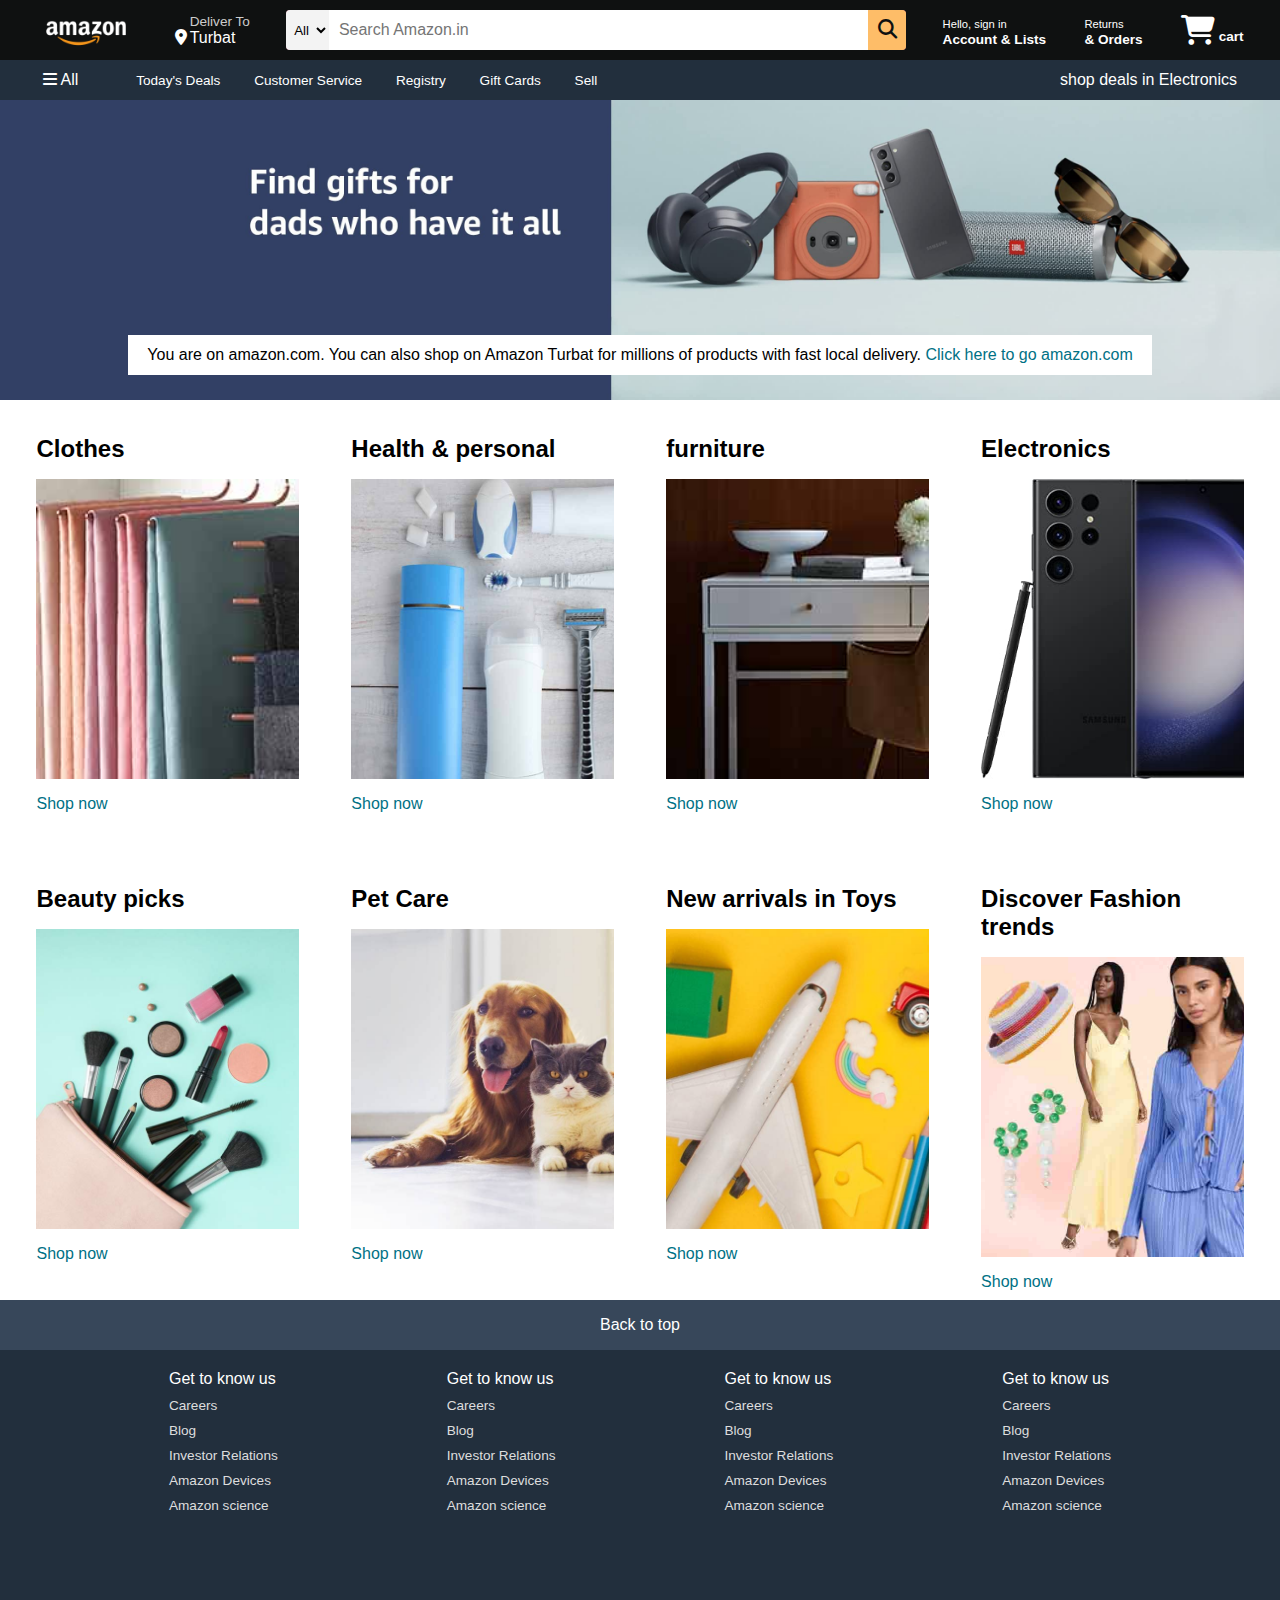
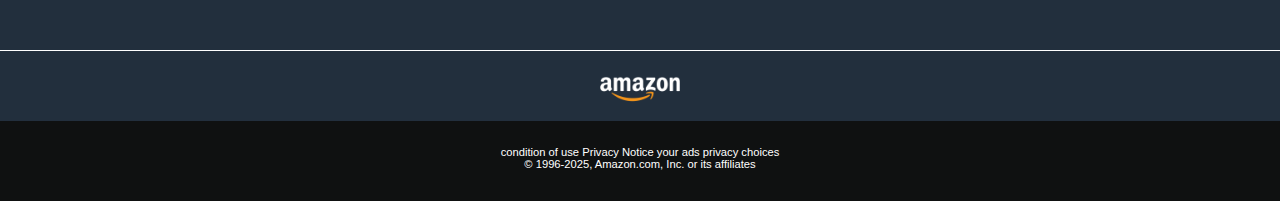
<file: amazon/index.html>
<!DOCTYPE html>
<html lang="en">
  <head>
    <meta charset="UTF-8" />
    <meta name="viewport" content="width=device-width, initial-scale=1.0" />
    <title>AMAZON.IN</title>
    <link
      rel="stylesheet"
      href="https://cdnjs.cloudflare.com/ajax/libs/font-awesome/6.7.2/css/all.min.css"
      integrity="sha512-Evv84Mr4kqVGRNSgIGL/F/aIDqQb7xQ2vcrdIwxfjThSH8CSR7PBEakCr51Ck+w+/U6swU2Im1vVX0SVk9ABhg=="
      crossorigin="anonymous"
      referrerpolicy="no-referrer"
    />
    <link rel="stylesheet" href="style.css" />
  </head>
  <body>
    <!DOCTYPE html>
    <html lang="en">
    <head>
        <meta charset="UTF-8">
        <meta name="viewport" content="width=device-width, initial-scale=1.0">
        <title>Amazon | Tariq</title>
        <link rel="stylesheet" href="https://cdnjs.cloudflare.com/ajax/libs/font-awesome/6.7.2/css/all.min.css" integrity="sha512-Evv84Mr4kqVGRNSgIGL/F/aIDqQb7xQ2vcrdIwxfjThSH8CSR7PBEakCr51Ck+w+/U6swU2Im1vVX0SVk9ABhg==" crossorigin="anonymous" referrerpolicy="no-referrer" />
        <link rel="stylesheet" href="style.css">
    </head>
    <body>
        <header>
            <div class="navbar">
                <div class="nav-logo border">
                    <div class="logo"></div>
                </div>
                <div class="nav-address border">
                    <p class="add-first">Deliver To</p>
                    <div class="add-icon">
                        <i class="fa-solid fa-location-dot"></i>
                        <p class="add-sec">Turbat</p>
                    </div>
                </div>
                <div class="nav-search">
                    <select class="search-select">
                        <option>All</option>
                    </select>
                    <input type="text" placeholder="Search Amazon.in" class="search-input">
                    <div class="search-icon">
                        <i class="fa-solid fa-magnifying-glass"></i>
                    </div>
                </div>
                <div class="nav-singin border">
                  <p><span>Hello, sign in</span></p>
                  <p class="nav-second">Account & Lists</p>
                </div>
                <div class="nav-returns border">
                  <p><span>Returns</span></p>
                  <p class="nav-second">& Orders</p>
                </div>
                <div class="nav-cart border">
                  <i class="fa-solid fa-cart-shopping"></i>
                  cart
                </div>
                </div>

      <div class="panel">
        <div class="panel-all">
          <i class="fa-solid fa-bars"></i>
          All
        </div>
        <div class="panel-ops">
          <p>Today's Deals</p>
          <p>Customer Service</p>
          <p>Registry</p>
         <p>Gift Cards</p>
         <p>Sell</p> 
        </div>
        <div class="panel-deals">shop deals in Electronics</div>
      </div>
    </header>
    <div class="hero-seaction">
      <div class="hero-msg">
        <p>You are on amazon.com. You can also shop on Amazon Turbat for millions of products with fast local delivery. <a>Click here to go amazon.com</a></p>
      </div>
    </div>
    <div class="shop-section">
      <div class="box1 box">
    <div class="box-content">
      <h2>Clothes</h2>
        <div class="box-img" style="background-image: url('img/box1_image.jpg');"></div>
        <p>Shop now</p>
    </div>
      </div>
      <div class="box2 box">
        <div class="box-content">
          <h2>Health & personal</h2>
            <div class="box-img" style="background-image: url('img/box2_image.jpg');"></div>
            <p>Shop now</p>
        </div>
      </div>
      <div class="box3 box">
        <div class="box-content">
          <h2>furniture</h2>
            <div class="box-img" style="background-image: url('img/box3_image.jpg');"></div>
            <p>Shop now</p>
        </div>
      </div>
      <div class="box4 box">
        <div class="box-content">
          <h2>Electronics</h2>
            <div class="box-img" style="background-image: url('img/box4_image.jpg');"></div>
            <p>Shop now</p>
        </div>
      </div>
      <div class="box1 box">
        <div class="box-content">
          <h2>Beauty picks</h2>
            <div class="box-img" style="background-image: url('img/box5_image.jpg');"></div>
            <p>Shop now</p>
        </div>
          </div>
          <div class="box2 box">
            <div class="box-content">
              <h2>Pet Care</h2>
                <div class="box-img" style="background-image: url('img/box6_image.jpg');"></div>
                <p>Shop now</p>
            </div>
          </div>
          <div class="box3 box">
            <div class="box-content">
              <h2>New arrivals in Toys</h2>
                <div class="box-img" style="background-image: url('img/box7_image.jpg');"></div>
                <p>Shop now</p>
            </div>
          </div>
          <div class="box4 box">
            <div class="box-content">
              <h2>Discover Fashion trends</h2>
                <div class="box-img" style="background-image: url('img/box8_image.jpg');"></div>
                <p>Shop now</p>
            </div>
          </div>
    </div>
    <footer>
      <div class="foot-panel1">
        Back to top
      </div>
      <div class="foot-panel2">
        <ul>
          <p>Get to know us</p>
          <a>Careers</a>
          <a>Blog</a>
          <a>Investor Relations</a>
          <a>Amazon Devices</a>
          <a>Amazon science</a>
        </ul>
        <ul>
          <p>Get to know us</p>
          <a>Careers</a>
          <a>Blog</a>
          <a>Investor Relations</a>
          <a>Amazon Devices</a>
          <a>Amazon science</a>
        </ul>
        <ul>
          <p>Get to know us</p>
          <a>Careers</a>
          <a>Blog</a>
          <a>Investor Relations</a>
          <a>Amazon Devices</a>
          <a>Amazon science</a>
        </ul>
        <ul>
          <p>Get to know us</p>
          <a>Careers</a>
          <a>Blog</a>
          <a>Investor Relations</a>
          <a>Amazon Devices</a>
          <a>Amazon science</a>
        </ul>
        
      </div>
      <div class="foot-panel3">
        <div class="logo"></div>
      </div>
      <div class="foot-panel4">
        <div class="pages">
          <a>condition of use</a>
          <a>Privacy Notice</a>
        <a>your ads privacy choices</a>
        </div>
        <div class="copy-right">
          © 1996-2025, Amazon.com, Inc. or its affiliates
        </div>
      </div>
    </footer>
  </body>
</html>
</file>
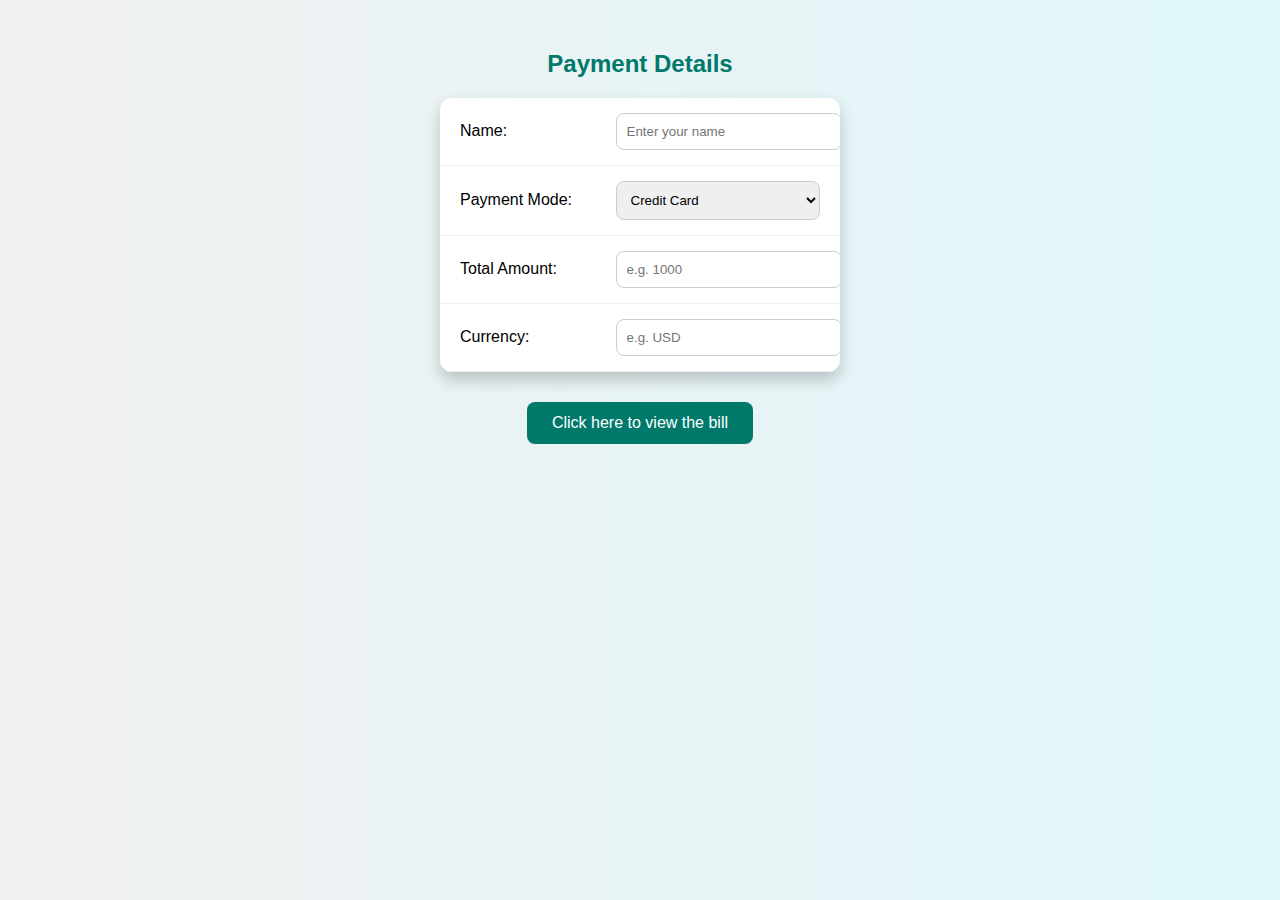
<file: pseudo class/index.html>
<!DOCTYPE html>
<html lang="en">
<head>
    <meta charset="UTF-8">
    <meta name="viewport" content="width=device-width, initial-scale=1.0">
    <title>Scodo Class - Payment</title>
    <link rel="stylesheet" href="style.css">
    <style>
        /* General Reset and Body Styling */
        body {
            font-family: 'Segoe UI', Tahoma, Geneva, Verdana, sans-serif;
            background: linear-gradient(to right, #f0f0f0, #e0f7fa);
            margin: 0;
            padding: 30px;
            display: flex;
            flex-direction: column;
            align-items: center;
            animation: fadeIn 1s ease-in;
        }

        h2 {
            color: #00796b;
            margin-bottom: 20px;
            animation: slideDown 0.8s ease-in-out;
        }

        /* Table Styling */
        table {
            border-collapse: collapse;
            background-color: #ffffff;
            box-shadow: 0 8px 16px rgba(0, 0, 0, 0.2);
            border-radius: 12px;
            overflow: hidden;
            min-width: 400px;
            animation: popUp 0.6s ease-in-out;
        }

        td {
            padding: 15px 20px;
            border-bottom: 1px solid #eeeeee;
            font-size: 16px;
        }

        input[type="text"], select {
            width: 100%;
            padding: 10px;
            border-radius: 8px;
            border: 1px solid #ccc;
            transition: 0.3s ease;
        }

        input[type="text"]:focus, select:focus {
            outline: none;
            border-color: #00796b;
            box-shadow: 0 0 8px rgba(0, 121, 107, 0.3);
        }

        a {
            margin-top: 30px;
            text-decoration: none;
            background-color: #00796b;
            color: white;
            padding: 12px 25px;
            border-radius: 8px;
            transition: background-color 0.3s ease;
        }

        a:hover {
            background-color: #004d40;
        }

        /* Animations */
        @keyframes fadeIn {
            from {opacity: 0;}
            to {opacity: 1;}
        }

        @keyframes slideDown {
            from {transform: translateY(-30px); opacity: 0;}
            to {transform: translateY(0); opacity: 1;}
        }

        @keyframes popUp {
            from {transform: scale(0.95); opacity: 0;}
            to {transform: scale(1); opacity: 1;}
        }
    </style>
</head>
<body>
    <h2>Payment Details</h2>
    <form method="post" action="">
        <table>
            <tr>
                <td>Name:</td>
                <td colspan="2"><input type="text" name="name" placeholder="Enter your name"></td>
            </tr>
            <tr>
                <td>Payment Mode:</td>
                <td colspan="2">
                    <select name="payment_mode">
                        <option value="credit_card">Credit Card</option>
                        <option value="debit_card">Debit Card</option>
                        <option value="net_banking">Net Banking</option>
                    </select>
                </td>
            </tr>
            <tr>
                <td>Total Amount:</td>
                <td colspan="2"><input type="text" name="amount" placeholder="e.g. 1000"></td>
            </tr>
            <tr>
                <td>Currency:</td>
                <td colspan="2"><input type="text" name="currency" placeholder="e.g. USD"></td>
            </tr>
        </table>
    </form>

    <a href="printform.html">Click here to view the bill</a>
</body>
</html>
</file>
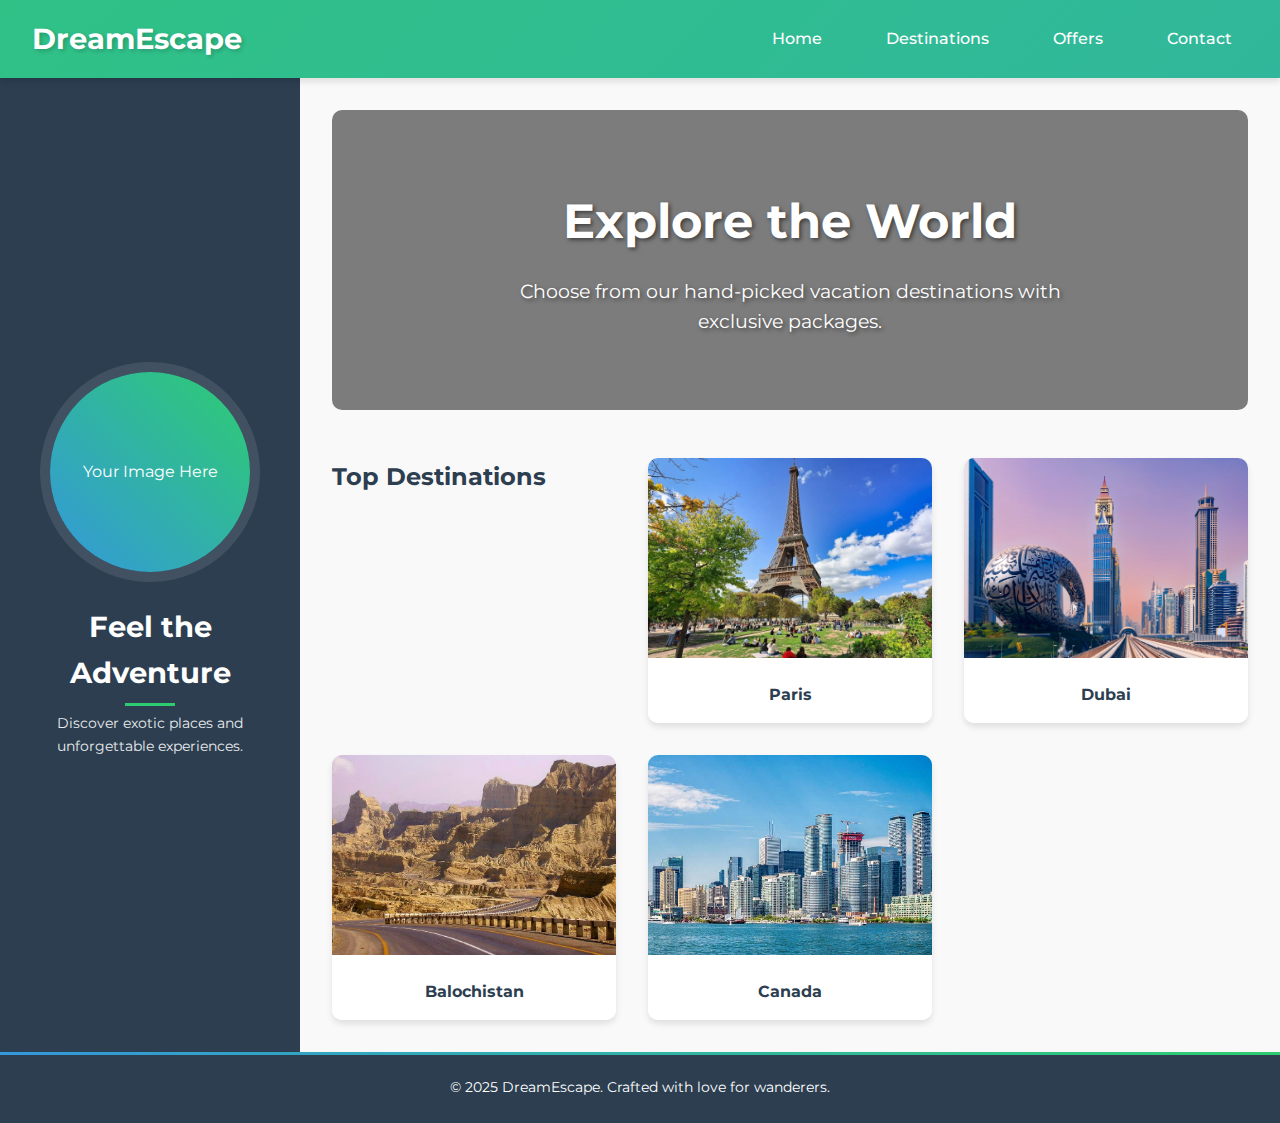
<file: voco/index.html>
<!DOCTYPE html>
<html lang="en">
<head>
    <meta charset="UTF-8">
    <meta name="viewport" content="width=device-width, initial-scale=1.0">
    <title>Dream Escape</title>
    <link rel="stylesheet" href="style.css">
    <link href="https://fonts.googleapis.com/css2?family=Montserrat:wght@400;700&display=swap" rel="stylesheet">
</head>
<body>
    <div class="container">
        <header class="header">
            <nav class="navbar">
                <div class="logo">DreamEscape</div>
                <ul class="nav-links">
                    <li><a href="#">Home</a></li>
                    <li><a href="#">Destinations</a></li>
                    <li><a href="#">Offers</a></li>
                    <li><a href="#">Contact</a></li>
                </ul>
            </nav>
        </header>

        <aside class="aside">
            <div class="img-box">Your Image Here</div>
            <h2>Feel the Adventure</h2>
            <p>Discover exotic places and unforgettable experiences.</p>
        </aside>

        <main class="main">
            <section class="hero">
                <h1>Explore the World</h1>
                <p>Choose from our hand-picked vacation destinations with exclusive packages.</p>
            </section>

            <section class="gallery">
                <h2>Top Destinations</h2>
                <div class="img-card">
                    <img src="image.webp" alt="Paris">
                    <p>Paris</p>
                </div>
                <div class="img-card">
                    <img src="shutterstock_2414539851_ss_non-editorial_dcx0bm.avif" alt="Dubai">
                    <p>Dubai</p>
                </div>
                <div class="img-card">
                    <img src="Buzi-Pass.jpg" alt="Balochistan">
                    <p>Balochistan</p>
                </div>
                <div class="img-card">
                    <img src="bc120fcc3846e2185c10768244b8410a9270d316.jpg" alt="Canada">
                    <p>Canada</p>
                </div>
                
            </section>
        </main>

        <footer class="footer">
            <p>&copy; 2025 DreamEscape. Crafted with love for wanderers.</p>
        </footer>
    </div>
</body>
</html>
</file>
<file: amazon/style.css>
* {
    margin: 0;
    padding: 0;
    border: border-box;
    font-family: Arial;
}
.navbar {
    background-color: #0f1111;
    width: 100%;
    height: 60px;
    color: white;
    display: flex;
    justify-content: space-evenly;
    align-items: center;
}
.nav-logo {
    height: 50px;
    width: 100px;
}
.logo {
    background-image: url("img/amazon_logo.png");
    height: 50px;
    width: 100%;
    background-size: cover;
}
.border {
    border: 2px solid transparent;
}
.border:hover {
    border: 1.5px solid white;
}
/* box2 */
.add-first {
    color: #cccccc;
    font-size: 0.85rem;
    margin-left: 15px;
}
.add-sec {
    font-size: 1rem;
    margin-left: 3px;
}
.add-icon {
    display: flex;
}
/* box 3 */
.nav-search {
    display: flex;
    justify-content: space-evenly;
    background-color: palevioletred;
    width: 620px;
    height: 40px;
    border-radius: 4px;
}
.search-select {
    background-color: #f3f3f3;
    width: 50px;
    height: 40px;
    text-align: center;
    border-radius: 4px 0 0 4px;
    border: none;
}
.search-input {
    width: 100%;
    font-size: 1rem;
    border: none;
    padding-left: 10px;
}
.search-icon {
    background-color: #f3f3f3;
    display: flex;
    justify-content: center;
    align-items: center;
    width: 45px;
    font-size: 1.2rem;
    border-radius: 0 4px 4px 0;
    border: none;
    cursor: pointer;
    background-color: #febd68;
    color: #0f1111;
}
.nav-search:hover {
    border: 2px solid orange;
}
.nav-search:hover{
    border:2px solid orange;
}
/*box4*/
span{
    font-size: 0.7rem;  
}
.nav-second{
    font-size: 0.85rem;
    font-weight: 700;
}
/*box6*/
.nav-cart i{
    font-size: 30px;
}
.nav-cart{
    font-size: 0.85rem;
    font-weight: 700;
}
/*box7*/
.panel{
   height:40px;
   background-color: #222f3d;
   display: flex;
   color: white;
   align-items: center;
   justify-content: space-evenly;
}
.panel-ops p{
    display: inline;
    margin: 15px;
}
.panel-ops{
    width: 70%;
    font-size: 0.85rem;

}
.pannel-deals{
    font-size: 0.9rem;
    font-weight: 700;
}


/* hero seaction*/
 .hero-seaction{
    background-image: url("img/hero_image.jpg");
    height: 300px;
    background-size: cover;
    display: flex;
    justify-content: center;
    align-items: flex-end;
}
.hero-msg{
    background-color: white;
    color: black;
    height: 40px;
    display: flex;
    align-items: center;
    justify-content: center;
    font-size: 0,85rem;
    width: 80%;
    margin-bottom: 25px;
    
}
.hero-msg a{
    color: #007185;
    cursor: pointer;
}
/*shop section*/
.shop-section{
    display: flex;
    flex-wrap: wrap;
    justify-content: space-evenly;
    background: color #e2e7e6;
}
.box{
    height: 400px;
    border: 2px solid black;
    border: none;
    width: 23%;
    background-color: white;
    padding: 20px 0px 15px;
    margin-top: 15px;

}
.box-img{
    height: 300px;
    background-size: cover;
    background-repeat: no-repeat;
    margin-top: 1rem;
    margin-bottom: 1rem;
}
.box-content{
    margin-left: 1rem;
    margin-right: 1rem;
}
.box-content p{
    color:#007185;
}
/*footer*/
.footer{
    margin: 15px;
}

.foot-panel1{
    background-color: #37475a;
    color: white;
    height: 50px;
    display: flex;
    justify-content: center;
    align-items: center;
    font-size: 0,85rem;

}
.foot-panel2{
    background-color: #222f3d;
    color: white;
    height: 300px;
    display: flex;
    justify-content: space-evenly;

}
ul{
    margin-top: 20px;
}
ul a {
    display: block;
    font-size: 0.85rem;
    margin-top: 10px;
    color: #dddddd;
}
.foot-panel3{
    background-color:#222f3d;
    border-top: 0.5px solid white;
    color: white;
    height: 70px;
    display: flex;
    justify-content: center;
    align-items: center;


}
.logo{
    background-image: url("img/amazon_logo.png");
    height: 50px;
    width: 100px;
    background-size: cover;
}
.foot-panel4{
    background-color: #0f1111;
    color: white;
    font-size:0.7rem;
    height: 80px;
    text-align: center;
    
}
.pages{
    
    padding-top: 25px;

}
.copyright{
    padding-top: 5px;
   
    
}
</file>
<file: pseudo class/style.css>
<!DOCTYPE html>
<html lang="en">
<head>
    <meta charset="UTF-8">
    <meta name="viewport" content="width=device-width, initial-scale=1.0">
    <title>Scodo Class - Payment</title>
    <link rel="stylesheet" href="style.css">
    <style>
        /* General Reset and Body Styling */
        body {
            font-family: 'Segoe UI', Tahoma, Geneva, Verdana, sans-serif;
            background: linear-gradient(to right, #f0f0f0, #e0f7fa);
            margin: 0;
            padding: 30px;
            display: flex;
            flex-direction: column;
            align-items: center;
            animation: fadeIn 1s ease-in;
        }

        h2 {
            color: #00796b;
            margin-bottom: 20px;
            animation: slideDown 0.8s ease-in-out;
        }

        /* Table Styling */
        table {
            border-collapse: collapse;
            background-color: #ffffff;
            box-shadow: 0 8px 16px rgba(0, 0, 0, 0.2);
            border-radius: 12px;
            overflow: hidden;
            min-width: 400px;
            animation: popUp 0.6s ease-in-out;
        }

        td {
            padding: 15px 20px;
            border-bottom: 1px solid #eeeeee;
            font-size: 16px;
        }

        input[type="text"], select {
            width: 100%;
            padding: 10px;
            border-radius: 8px;
            border: 1px solid #ccc;
            transition: 0.3s ease;
        }

        input[type="text"]:focus, select:focus {
            outline: none;
            border-color: #00796b;
            box-shadow: 0 0 8px rgba(0, 121, 107, 0.3);
        }

        a {
            margin-top: 30px;
            text-decoration: none;
            background-color: #00796b;
            color: white;
            padding: 12px 25px;
            border-radius: 8px;
            transition: background-color 0.3s ease;
        }

        a:hover {
            background-color: #004d40;
        }

        /* Animations */
        @keyframes fadeIn {
            from {opacity: 0;}
            to {opacity: 1;}
        }

        @keyframes slideDown {
            from {transform: translateY(-30px); opacity: 0;}
            to {transform: translateY(0); opacity: 1;}
        }

        @keyframes popUp {
            from {transform: scale(0.95); opacity: 0;}
            to {transform: scale(1); opacity: 1;}
        }
    </style>
</head>
<body>
    <h2>Payment Details</h2>
    <form method="post" action="">
        <table>
            <tr>
                <td>Name:</td>
                <td colspan="2"><input type="text" name="name" placeholder="Enter your name"></td>
            </tr>
            <tr>
                <td>Payment Mode:</td>
                <td colspan="2">
                    <select name="payment_mode">
                        <option value="credit_card">Credit Card</option>
                        <option value="debit_card">Debit Card</option>
                        <option value="net_banking">Net Banking</option>
                    </select>
                </td>
            </tr>
            <tr>
                <td>Total Amount:</td>
                <td colspan="2"><input type="text" name="amount" placeholder="e.g. 1000"></td>
            </tr>
            <tr>
                <td>Currency:</td>
                <td colspan="2"><input type="text" name="currency" placeholder="e.g. USD"></td>
            </tr>
        </table>
    </form>

    <a href="printform.html">Click here to view the bill</a>
</body>
</html>
</file>
<file: voco/style.css>
/* Base Styles */
:root {
    --primary-color: #3498db;
    --secondary-color: #2ecc71;
    --dark-color: #2c3e50;
    --light-color: #ecf0f1;
    --accent-color: #e74c3c;
    --font-main: 'Montserrat', sans-serif;
    --shadow: 0 4px 6px rgba(0, 0, 0, 0.1);
    --transition: all 0.3s ease;
}

* {
    margin: 0;
    padding: 0;
    box-sizing: border-box;
}

body {
    font-family: var(--font-main);
    background-color: #f9f9f9;
    color: var(--dark-color);
    line-height: 1.6;
    overflow-x: hidden;
}

.container {
    display: grid;
    grid-template-areas:
        "header header header"
        "aside main main"
        "footer footer footer";
    grid-template-columns: 300px 1fr;
    min-height: 100vh;
}

/* Header Styles with Animation */
.header {
    grid-area: header;
    background: linear-gradient(135deg, var(--primary-color), var(--secondary-color));
    color: white;
    padding: 1rem 2rem;
    box-shadow: var(--shadow);
    position: relative;
    overflow: hidden;
    z-index: 10;
}

.header::before {
    content: '';
    position: absolute;
    top: 0;
    left: 0;
    width: 100%;
    height: 100%;
    background: linear-gradient(135deg, 
        rgba(46, 204, 113, 0.8) 0%, 
        rgba(52, 152, 219, 0.8) 100%);
    z-index: -1;
    animation: gradientShift 8s ease infinite;
    background-size: 200% 200%;
}

@keyframes gradientShift {
    0% { background-position: 0% 50%; }
    50% { background-position: 100% 50%; }
    100% { background-position: 0% 50%; }
}

.navbar {
    display: flex;
    justify-content: space-between;
    align-items: center;
    animation: fadeInDown 1s ease;
}

.logo {
    font-size: 1.8rem;
    font-weight: 700;
    color: white;
    text-shadow: 2px 2px 4px rgba(0, 0, 0, 0.2);
    transition: var(--transition);
}

.logo:hover {
    transform: scale(1.05);
    text-shadow: 3px 3px 6px rgba(0, 0, 0, 0.3);
}

.nav-links {
    display: flex;
    list-style: none;
    gap: 2rem;
}

.nav-links a {
    color: white;
    text-decoration: none;
    font-weight: 500;
    padding: 0.5rem 1rem;
    border-radius: 4px;
    transition: var(--transition);
    position: relative;
}

.nav-links a::after {
    content: '';
    position: absolute;
    bottom: 0;
    left: 50%;
    transform: translateX(-50%);
    width: 0;
    height: 2px;
    background: white;
    transition: var(--transition);
}

.nav-links a:hover::after {
    width: 80%;
}

/* Aside Styles with Hover Effect */
.aside {
    grid-area: aside;
    background-color: var(--dark-color);
    color: white;
    padding: 2rem;
    display: flex;
    flex-direction: column;
    align-items: center;
    justify-content: center;
    text-align: center;
    transition: var(--transition);
    position: relative;
    overflow: hidden;
}

.aside:hover {
    transform: translateY(-5px);
    box-shadow: 0 10px 20px rgba(0, 0, 0, 0.2);
}

.img-box {
    width: 200px;
    height: 200px;
    background: linear-gradient(45deg, var(--primary-color), var(--secondary-color));
    border-radius: 50%;
    display: flex;
    align-items: center;
    justify-content: center;
    margin-bottom: 2rem;
    box-shadow: 0 0 0 10px rgba(255, 255, 255, 0.1);
    transition: var(--transition);
    animation: pulse 2s infinite alternate;
}

@keyframes pulse {
    from { transform: scale(1); box-shadow: 0 0 0 10px rgba(255, 255, 255, 0.1); }
    to { transform: scale(1.05); box-shadow: 0 0 0 15px rgba(255, 255, 255, 0.2); }
}

.aside h2 {
    font-size: 1.8rem;
    margin-bottom: 1rem;
    position: relative;
}

.aside h2::after {
    content: '';
    position: absolute;
    bottom: -10px;
    left: 50%;
    transform: translateX(-50%);
    width: 50px;
    height: 3px;
    background: var(--secondary-color);
}

.aside p {
    opacity: 0.9;
    font-size: 0.9rem;
}

/* Main Content Styles */
.main {
    grid-area: main;
    padding: 2rem;
    animation: fadeIn 1s ease;
}

@keyframes fadeIn {
    from { opacity: 0; transform: translateY(20px); }
    to { opacity: 1; transform: translateY(0); }
}

.hero {
    text-align: center;
    margin-bottom: 3rem;
    padding: 2rem;
    background: url('https://images.unsplash.com/photo-1507525428034-b723cf961d3e?ixlib=rb-1.2.1&auto=format&fit=crop&w=1350&q=80') center/cover;
    border-radius: 10px;
    color: white;
    position: relative;
    overflow: hidden;
    height: 300px;
    display: flex;
    flex-direction: column;
    justify-content: center;
    align-items: center;
}

.hero::before {
    content: '';
    position: absolute;
    top: 0;
    left: 0;
    width: 100%;
    height: 100%;
    background: rgba(0, 0, 0, 0.5);
    z-index: 0;
}

.hero h1, .hero p {
    position: relative;
    z-index: 1;
    text-shadow: 2px 2px 4px rgba(0, 0, 0, 0.5);
}

.hero h1 {
    font-size: 3rem;
    margin-bottom: 1rem;
    animation: slideInDown 1s ease;
}

.hero p {
    font-size: 1.2rem;
    max-width: 600px;
    animation: slideInUp 1s ease;
}

.gallery {
    display: grid;
    grid-template-columns: repeat(auto-fill, minmax(250px, 1fr));
    gap: 2rem;
    margin-top: 2rem;
}

.img-card {
    background: white;
    border-radius: 10px;
    overflow: hidden;
    box-shadow: var(--shadow);
    transition: var(--transition);
    position: relative;
    transform: translateY(0);
}

.img-card:hover {
    transform: translateY(-10px);
    box-shadow: 0 15px 30px rgba(0, 0, 0, 0.2);
}

.img-card img {
    width: 100%;
    height: 200px;
    object-fit: cover;
    transition: var(--transition);
}

.img-card:hover img {
    transform: scale(1.1);
}

.img-card p {
    padding: 1rem;
    font-weight: 700;
    text-align: center;
    background: white;
    position: relative;
    z-index: 1;
}

.img-card::after {
    content: '';
    position: absolute;
    top: 0;
    left: 0;
    width: 100%;
    height: 100%;
    background: linear-gradient(to bottom, transparent 60%, rgba(0, 0, 0, 0.7));
    opacity: 0;
    transition: var(--transition);
}

.img-card:hover::after {
    opacity: 1;
}

/* Footer Styles */
.footer {
    grid-area: footer;
    background-color: var(--dark-color);
    color: white;
    text-align: center;
    padding: 1.5rem;
    font-size: 0.9rem;
    position: relative;
}

.footer::before {
    content: '';
    position: absolute;
    top: 0;
    left: 0;
    width: 100%;
    height: 3px;
    background: linear-gradient(90deg, var(--primary-color), var(--secondary-color));
}

/* Responsive Design */
@media (max-width: 768px) {
    .container {
        grid-template-areas:
            "header"
            "main"
            "aside"
            "footer";
        grid-template-columns: 1fr;
    }

    .navbar {
        flex-direction: column;
        gap: 1rem;
    }

    .nav-links {
        flex-wrap: wrap;
        justify-content: center;
    }

    .hero h1 {
        font-size: 2rem;
    }
}

/* Additional Animations */
@keyframes fadeInDown {
    from { opacity: 0; transform: translateY(-20px); }
    to { opacity: 1; transform: translateY(0); }
}

@keyframes slideInUp {
    from { opacity: 0; transform: translateY(20px); }
    to { opacity: 1; transform: translateY(0); }
}

/* Hover Effects */
button, .btn {
    background: var(--primary-color);
    color: white;
    border: none;
    padding: 0.8rem 1.5rem;
    border-radius: 50px;
    cursor: pointer;
    font-weight: 600;
    transition: var(--transition);
    box-shadow: 0 4px 6px rgba(0, 0, 0, 0.1);
}

button:hover, .btn:hover {
    background: var(--secondary-color);
    transform: translateY(-3px);
    box-shadow: 0 6px 12px rgba(0, 0, 0, 0.15);
}
</file>
